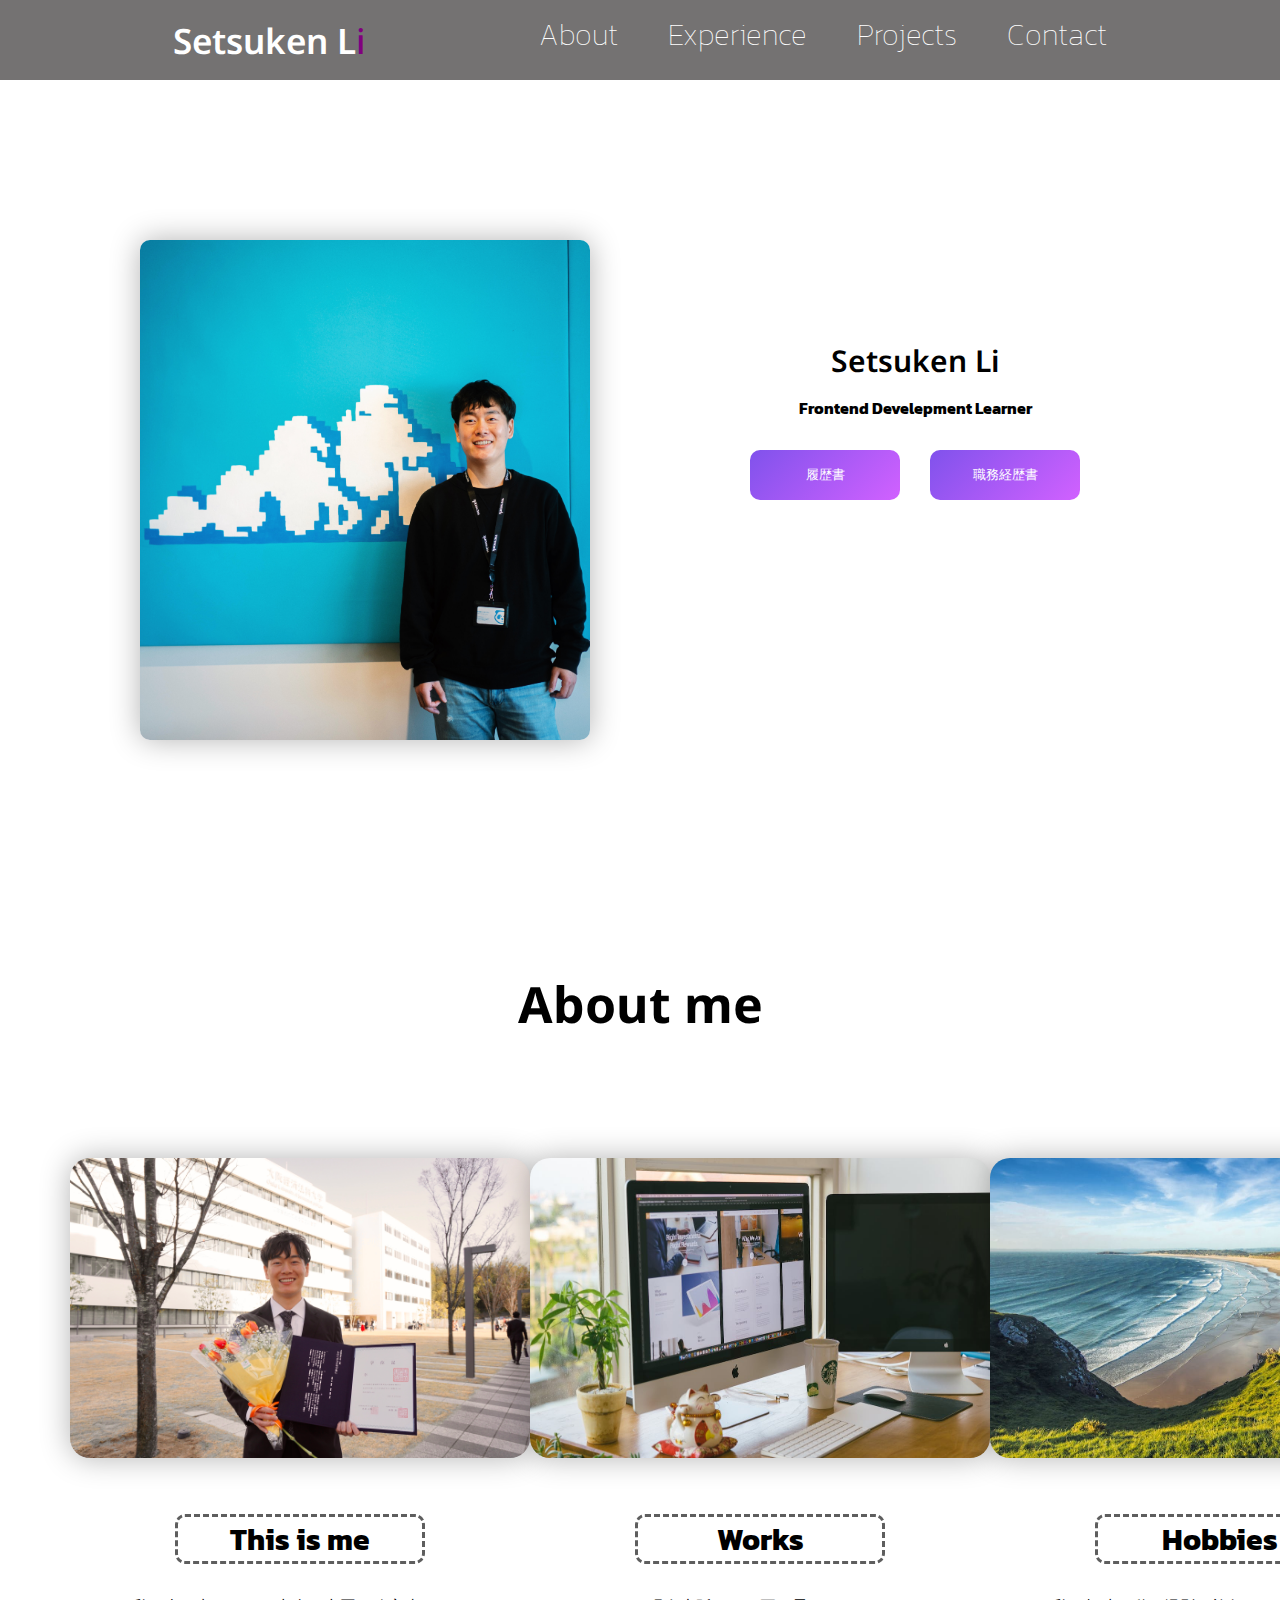
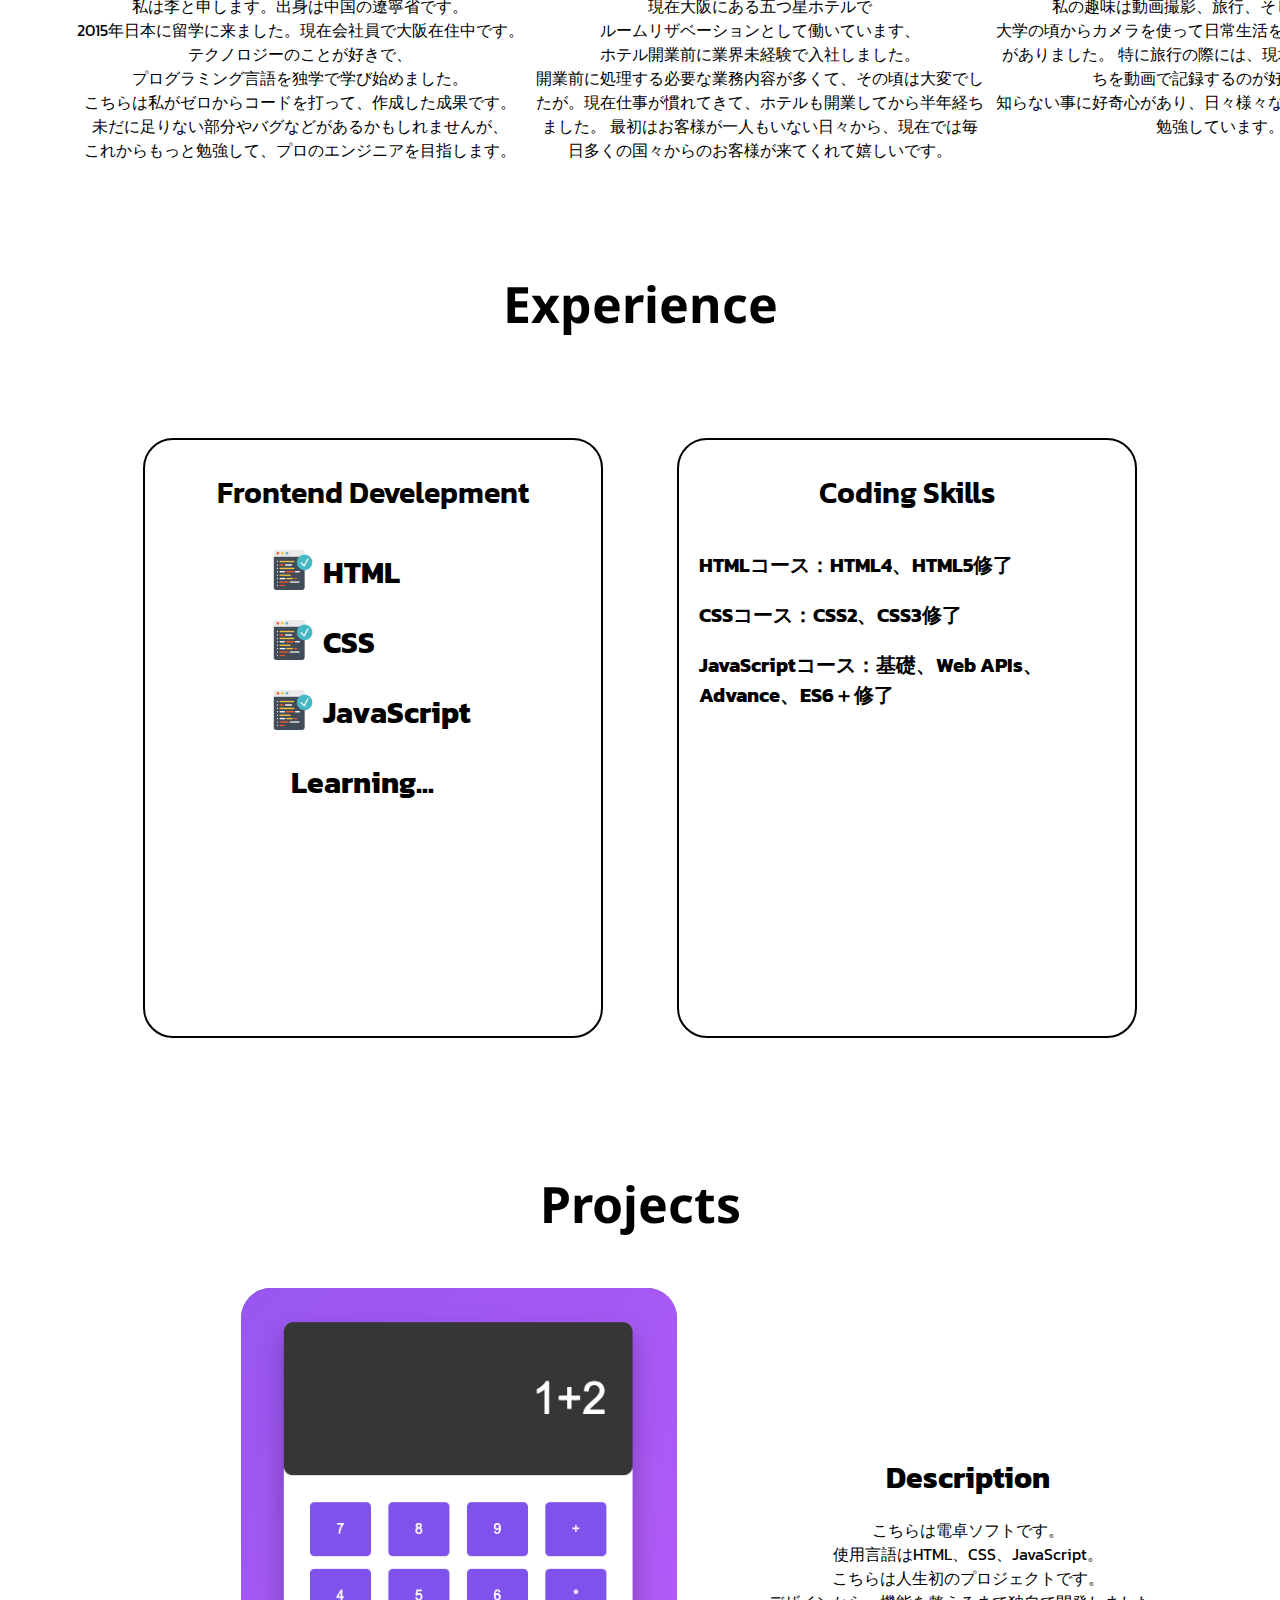
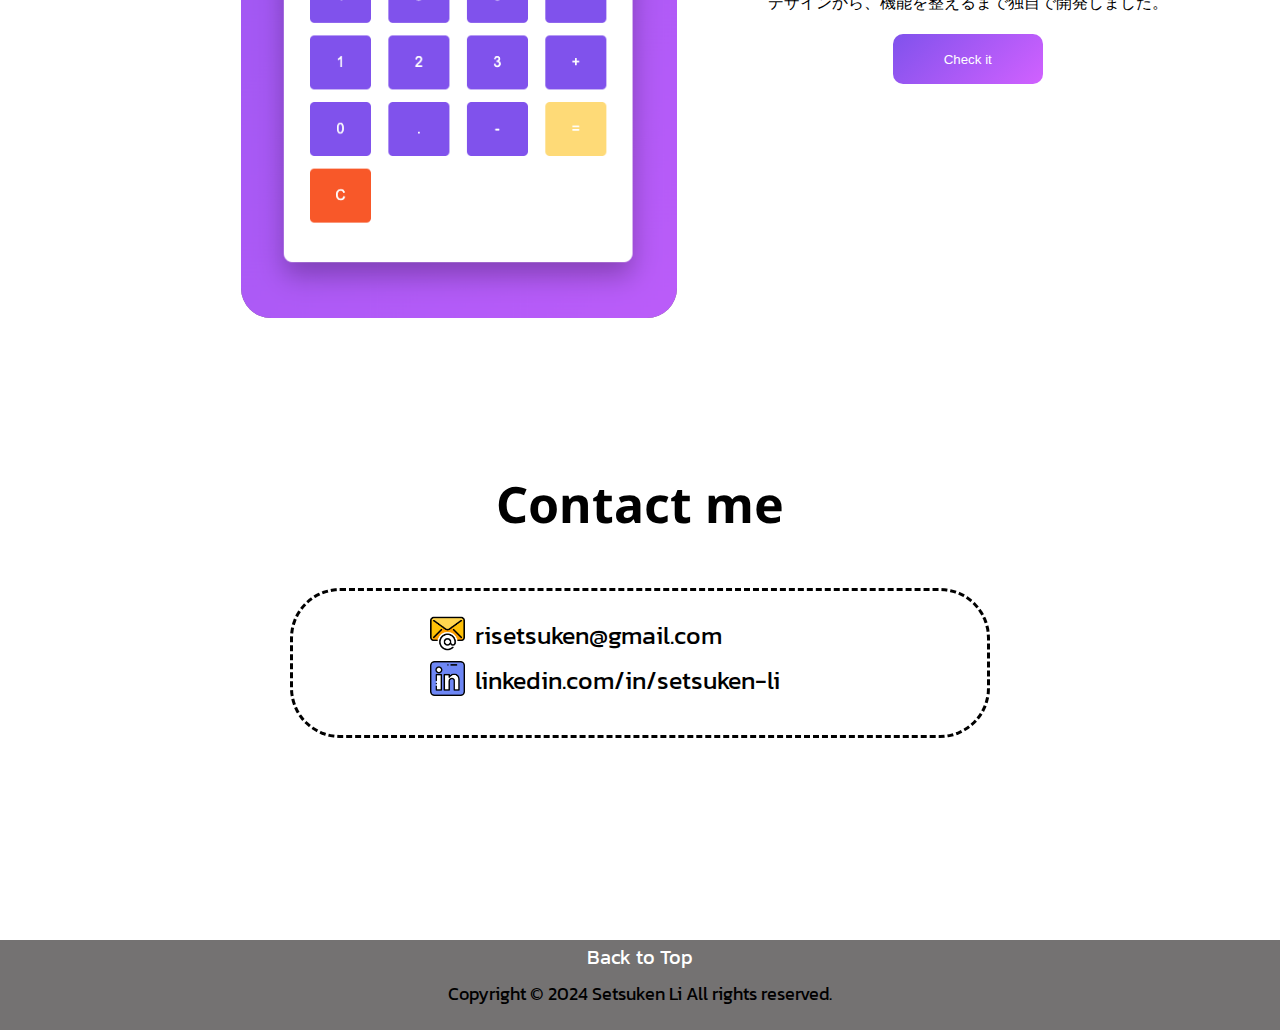
<file: index.html>
<!DOCTYPE html>
<html lang="en">
<head>
    <meta charset="UTF-8">
    <meta name="viewport" content="width=device-width, initial-scale=1.0">
    <title>Li page</title>
    <link rel="stylesheet" href="./portfolio/Style.css">
    <link rel="preconnect" href="https://fonts.googleapis.com">
    <link rel="preconnect" href="https://fonts.gstatic.com" crossorigin>
    <link href="https://fonts.googleapis.com/css2?family=Kanit:wght@200&family=Noto+Sans:wght@900&display=swap" rel="stylesheet"></head>
<body>
    <div class="container">
        <!-- topbar -->
        <section class="topbar">
            <div class="name">
                <div class="logo">Setsuken L<span>i</span></div>
            </div>
            <ul class="top-nav">
                <li><a href="javascript:;" data-id="1">About</a></li>
                <li><a href="javascript:;" data-id="2">Experience</a></li>
                <li><a href="javascript:;" data-id="3">Projects</a></li>
                <li><a href="javascript:;" data-id="4">Contact</a></li>
            </ul>
        </section>
        <!-- main-content -->
        <section class="content">
            <div class="main-photo">
                <img src="./portfolio/images/My photo.jpg" alt="photo">
            </div>
            <div class="introduction-containers">
                <div class="brief-introduction">
                    <h1>Setsuken Li</h1>
                    <h4>Frontend Develepment Learner</h4>
                </div>
                <div class="btn-containers">
                    <button class="btn-cv">履歴書</button>
                    <button class="btn-info">職務経歴書</button>
                </div>
            </div>
        </section>
        <!-- about-me -->
        <section id="about-me">
            <div class="section-titel">
                <h2>About me</h2>
            </div> 
            <div class="about-me-photo">
                <div class="photo-1">
                    <img src="./portfolio/images/IMG_4202.jpg" alt="">
                    <h3>This is me</h3>
                    <P>私は李と申します。出身は中国の遼寧省です。<br>2015年日本に留学に来ました。現在会社員で大阪在住中です。
                        テクノロジーのことが好きで、<br>プログラミング言語を独学で学び始めました。<br>こちらは私がゼロからコードを打って、作成した成果です。
                        未だに足りない部分やバグなどがあるかもしれませんが、<br>これからもっと勉強して、プロのエンジニアを目指します。
                    </P>
                </div>
                <div class="photo-2">
                    <img src="./portfolio/images/Work.jpeg" alt="work">
                    <h3>Works</h3>
                    <P>現在大阪にある五つ星ホテルで<br>ルームリザベーションとして働いています、<br>ホテル開業前に業界未経験で入社しました。<br>
                        開業前に処理する必要な業務内容が多くて、その頃は大変でしたが。現在仕事が慣れてきて、ホテルも開業してから半年経ちました。
                        最初はお客様が一人もいない日々から、現在では毎日多くの国々からのお客様が来てくれて嬉しいです。
                    </P>
                </div>
                <div class="photo-3">
                    <img src="./portfolio/images/Travel.jpeg" alt="travel">
                    <h3>Hobbies</h3>
                    <P>私の趣味は動画撮影、旅行、そして勉強です。<br>大学の頃からカメラを使って日常生活を記録し、編集することがありました。
                        特に旅行の際には、現地の風景と自分の気持ちを動画で記録するのが好きです。
                        <br>知らない事に好奇心があり、日々様々な知識や外国語を吸収し勉強しています。
                    </P>
                </div>
            </div>         
        </section>
        <!-- Experience -->
        <section id="experience-section">
            <div class="section-titel">
                <h2>Experience</h2>
            </div>
            <div class="job-containers">
                <div class="coding">
                    <h3>Frontend Develepment</h3>
                    <div class="Pro-languages">
                        <div>
                            <img src="./portfolio/images/icon.png" alt="">
                            <h4>HTML</h4>
                        </div>
                        <div>
                            <img src="./portfolio/images/icon.png" alt="">
                            <h4>CSS</h4>
                        </div>
                        <div>
                            <img src="./portfolio/images/icon.png" alt="">
                            <h4>JavaScript</h4>
                        </div>
                        <div>
                            <h4>&nbsp;&nbsp;&nbsp;Learning...</h4>
                        </div>
                    </div>
                </div>
                <div class="working-experience">
                    <h3>Coding Skills</h3>
                    <div class="skills">
                        <h4>HTMLコース：HTML4、HTML5修了</h4>
                        <h4>CSSコース：CSS2、CSS3修了</h4>
                        <h4>JavaScriptコース：基礎、Web APIs、Advance、ES6＋修了</h4>
                    </div>
                </div>
            </div>
        </section>
        <!-- Projects -->
        <section id="projects-section">
            <div class="section-titel">
                <h2>Projects</h2>
            </div>
            <div class="project-container">
                <div class="project-img">
                    <img src="./portfolio/images/Project.png" alt="calculator">
                </div>
                <div class="project-description">
                    <h3>Description</h3>
                    <p>こちらは電卓ソフトです。<br>
                        使用言語はHTML、CSS、JavaScript。<br>
                        こちらは人生初のプロジェクトです。<br>
                        デザインから、機能を整えるまで独自で開発しました。
                    </p>
                    <button class="check-it">Check it</button>
                </div>
            </div>
        </section>
        <!-- Contact section -->
        <section id="contact-section">
            <div class="section-titel">
                <h2>Contact me</h2>
            </div>
            <div class="cotact-info">
                <div>
                    <img src="./portfolio/images/email.png" alt="Email">
                    <p>risetsuken@gmail.com</p>
                </div>
                <div>
                    <img src="./portfolio/images/linkedin.png" alt="Linkedin">
                    <p>linkedin.com/in/setsuken-li</p>
                </div>
            </div>
        </section>
        <!-- footer and copyright -->
        <footer class="footer-section">
            <a href="javascript:;">Back to Top</a>
            <p class="copyright">Copyright &copy; 2024 Setsuken Li All rights reserved.</p>
        </footer>
    </div>
    <script src="./portfolio/App.js"></script>
</body>
</html>
</file>
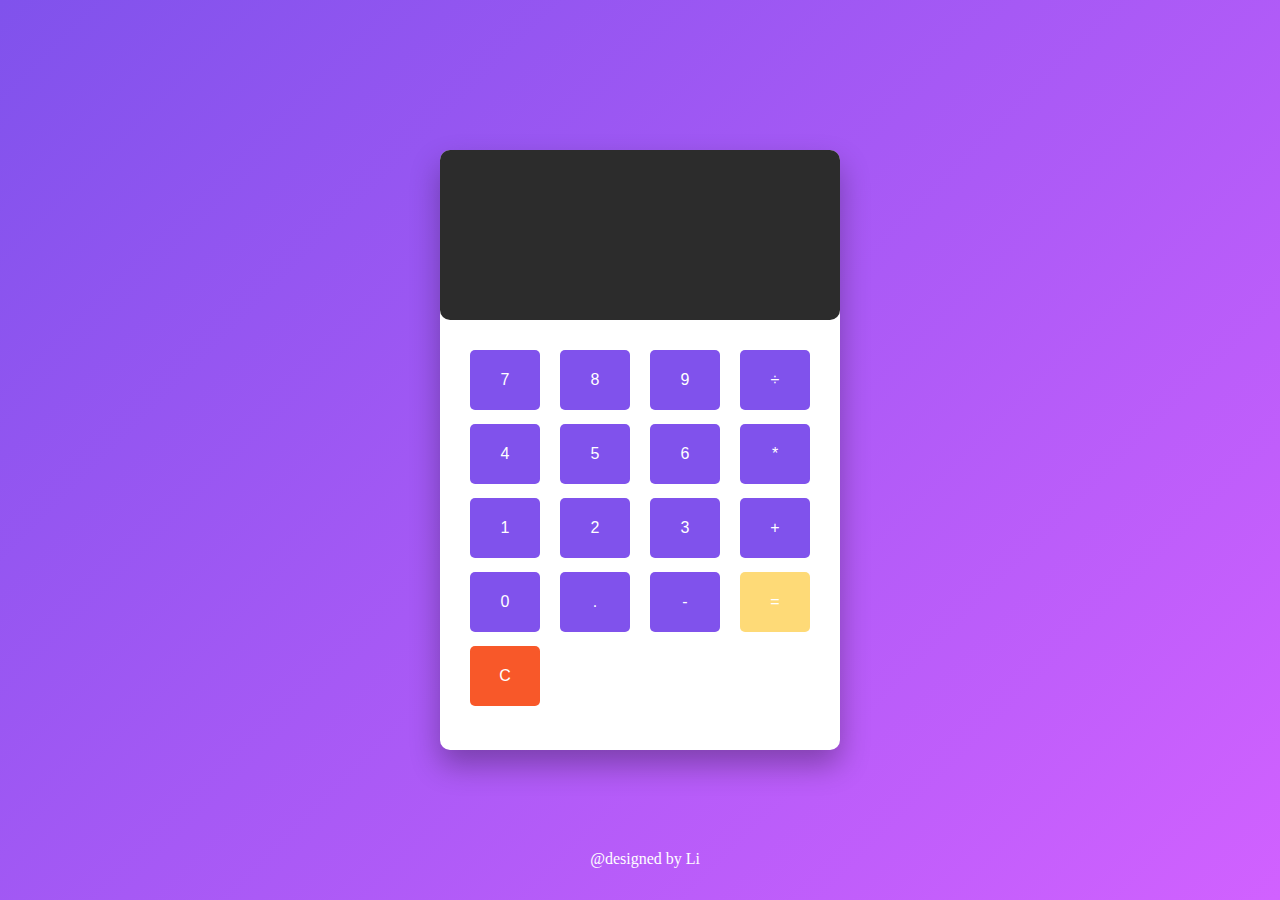
<file: Calculator/Index.html>
<!DOCTYPE html>
<html lang="en">
<head>
    <meta charset="UTF-8">
    <meta name="viewport" content="width=device-width, initial-scale=1.0">
    <title>Document</title>
    <link rel="stylesheet" href="./Style.css">
</head>
<body>
    <div class="content">
        <div class="head">
            <input type="text" class="screen">
        </div>
        <div class="keyboard">
            <button class="key" data-value="7">7</button>
            <button class="key" data-value="8">8</button>
            <button class="key" data-value="9">9</button>
            <button class="key" data-value="/">÷</button>
            <button class="key" data-value="4">4</button>
            <button class="key" data-value="5">5</button>
            <button class="key" data-value="6">6</button>
            <button class="key" data-value="*">*</button>
            <button class="key" data-value="1">1</button>
            <button class="key" data-value="2">2</button>
            <button class="key" data-value="3">3</button>
            <button class="key" data-value="+">+</button>
            <button class="key" data-value="0">0</button>
            <button class="key" data-value=".">.</button>
            <button class="key" data-value="-">-</button>
            <button class="key key-equal">=</button>
            <button class="key key-c">C</button>
        </div>
        <footer>
            <div class="copyright">@designed by Li</div>
        </footer>
    </div>
    <script src="./App.js"></script>
</body>
</html>
</file>
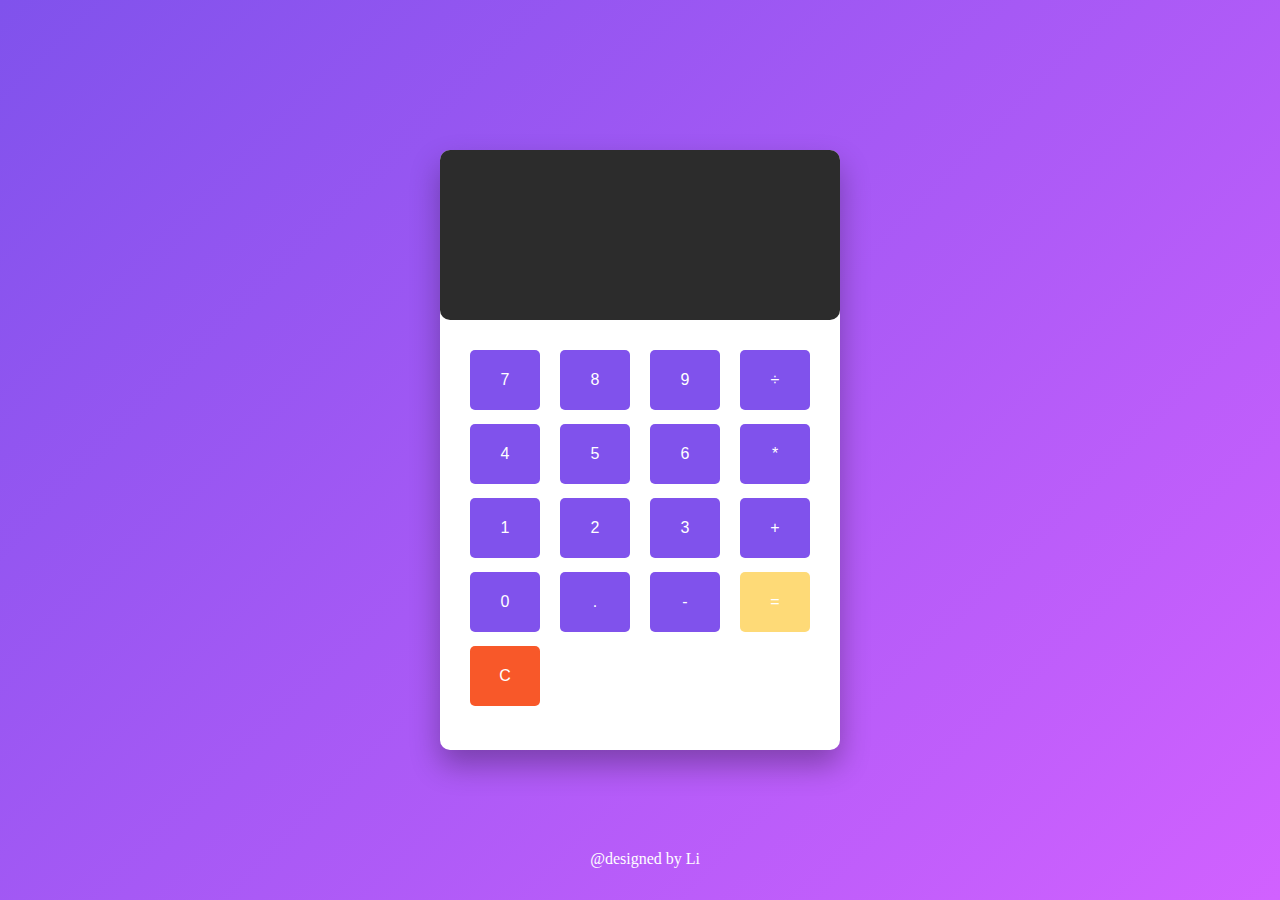
<file: Calculator/index.html>
<!DOCTYPE html>
<html lang="en">
<head>
    <meta charset="UTF-8">
    <meta name="viewport" content="width=device-width, initial-scale=1.0">
    <title>Document</title>
    <link rel="stylesheet" href="./Style.css">
</head>
<body>
    <div class="content">
        <div class="head">
            <input type="text" class="screen">
        </div>
        <div class="keyboard">
            <button class="key" data-value="7">7</button>
            <button class="key" data-value="8">8</button>
            <button class="key" data-value="9">9</button>
            <button class="key" data-value="/">÷</button>
            <button class="key" data-value="4">4</button>
            <button class="key" data-value="5">5</button>
            <button class="key" data-value="6">6</button>
            <button class="key" data-value="*">*</button>
            <button class="key" data-value="1">1</button>
            <button class="key" data-value="2">2</button>
            <button class="key" data-value="3">3</button>
            <button class="key" data-value="+">+</button>
            <button class="key" data-value="0">0</button>
            <button class="key" data-value=".">.</button>
            <button class="key" data-value="-">-</button>
            <button class="key key-equal">=</button>
            <button class="key key-c">C</button>
        </div>
        <footer>
            <div class="copyright">@designed by Li</div>
        </footer>
    </div>
    <script src="./App.js"></script>
</body>
</html>
</file>
<file: portfolio/Style.css>
* {
    margin: 0;
    padding: 0;
    box-sizing: border-box;
    /* font-family: 'Kanit', sans-serif;
    font-family: 'Noto Sans', sans-serif; */
}
html {
    font-family: 'Kanit', sans-serif;
}
.container {
    height: 100vh;
    width: 100%;
}
.topbar {
    height: 80px;
    z-index: 1000;
    background-color: rgb(116, 114, 114);
    display: flex;
    justify-content: space-evenly;
}
.name {
    margin: auto 0;
    font-size: 35px;
    font-weight: 600;
    color: white;
    font-family: 'Noto Sans', sans-serif;  
    
}
.name span {
    color: purple;
    font-weight: 500;
}
.name:hover {
    cursor: default;
}
.topbar ul {
    list-style: none;
    display: flex;
    justify-content: center;
    gap: 50px;
}
.topbar ul a {
    text-decoration: none;
    font-size: 30px;
    font-weight: 100;
    line-height: 70px;
    color: white;
    scroll-behavior: smooth;
}
.topbar ul a:hover {
    transform: scale(1.5);
    color: purple;
    text-decoration: underline;
    text-underline-offset: 15px;
}
/* main-content-section */
.content {
    height: calc(100vh - 80px);
    width: 100%;
    display: flex;
    justify-content: center;
    align-items: center;
    gap: 100px;
}
.main-photo  {
    height: 500px;
    width: 450px;
    overflow: hidden;
    border-radius: 10px;
    box-shadow: 0px 0px 30px rgb(0, 0, 0, 0.3);
}
.main-photo img {
    width: 450px;
    margin-top: -140px;
}
.introduction-containers {
    height: 500px;
    width: 450px;
}
.brief-introduction h1 {
    margin-top: 100px;
    text-align: center;
    font-size: 30px;
    font-weight: 600;
    font-family: 'Noto Sans', sans-serif;
    margin-bottom: 15px;
}
.brief-introduction h4 {
    text-align: center;
    margin-bottom: 10px;
}
.brief-introduction p {
    text-align: center;
}
.btn-containers {
    display: flex;
    justify-content: center;
    gap: 30px;
    margin: 30px auto;
}
.btn-containers button {
    border: none;
    color: #fff;
    height: 50px;
    width: 150px;
    border-radius: 10px;
    background: linear-gradient(135deg,#8052ec,#d161ff);
    transition: all 0.2s;
}
.btn-containers button:hover {
    box-shadow: 0px 0px 30px rgb(0, 0, 0, 0.3);
    transform: scale(1.05);
    cursor: pointer;
}


/* about-me Section */
#about-me {
    height: 100vh;
    width: 100%;
    padding: 70px;
}
.section-titel h2{
    font-family: 'Noto Sans', sans-serif;
    text-align: center;
    font-size: 50px;
}
.about-me-photo {
    margin-top: 120px;
    display: flex;
    justify-content: space-evenly;
    text-align: center;
}
.about-me-photo img {
    height: 300px;
    width: 460px;
    background-color: black;
    margin-bottom: 50px;
    border-radius: 20px;
    box-shadow: 0px 0px 30px rgb(0, 0, 0, 0.3);
}
.about-me-photo h3{
    height: 50px;
    width: 250px;
    margin: 0 auto;
    border-radius: 10px;
    font-size: 30px;
    border: 3px dashed rgb(94, 94, 94);
}
.about-me-photo p {
    margin: 0 auto;
    margin-top: 30px;
    font-size: 16px;
    width: 450px;
}

/* experience-section */
#experience-section {
    height: 100vh;
    width: 100%;
    padding: 70px;
}
.job-containers {
    margin-top: 100px;
    display: flex;
    justify-content: space-evenly;
}
.job-containers .coding, .working-experience {
    height: 600px;
    width: 460px;
    background-color: #fff;
    border-radius: 30px;
    border: 2px solid black;
    padding-top: 30px;
}
.Pro-languages {
    margin-left: 28%;
    margin-top: 35px;
}
.job-containers h3 {
    font-size: 30px;
    font-weight: 600;
    text-align: center;
}
.Pro-languages div {
    margin-bottom: 20px;
    display: flex;
}
.Pro-languages img {
    height: 40px;
    width: 40px;
    margin-right: 10px;
}
.Pro-languages h4 {
    height: 50px;
    width: 50px;
    font-size: 30px;
}
.skills {
    margin-top: 35px;
}
.working-experience h4 {
    font-size: 20px;
    padding-left: 20px;
    margin-bottom: 20px;
}

/* project-container */
#projects-section {
    height: 100vh;
    width: 100%;
    padding: 70px;
}
.project-container {
    margin-top: 50px;
    margin-left: 15%;
    display: flex;
}
.project-img img {
    border-radius: 30px;
    background-color: rgb(116, 114, 114);
    width: 90%;
    height: 90%;
}
.project-description {
    height: 700px;
    width: 500px;
    text-align: center;
    padding-top: 150px;
}
.project-description h3 {
    font-size: 30px;
    line-height: 80px;
}
.project-description button {
    border: none;
    color: #fff;
    height: 50px;
    width: 150px;
    border-radius: 10px;
    background: linear-gradient(135deg,#8052ec,#d161ff);
    transition: all 0.2s;
    margin-top: 20px;
}
.project-description button:hover {
    box-shadow: 0px 0px 30px rgb(0, 0, 0, 0.3);
    transform: scale(1.05);
    cursor: pointer;
}

/* Contact section */
#contact-section {
    height: 60vh;
    width: 100%;
    padding: 70px;
}
.cotact-info {
    height: 150px;
    width: 700px;
    background-color: #fff;
    margin: 0 auto;
    padding-left: 12%;
    padding-top: 25px;
    border: 3px dashed black;
    border-radius: 50px;
    margin-top: 50px;
}
.cotact-info div {
    display: flex;
}
.cotact-info img {
    height: 35px;
    width: 35px;
    margin-right: 10px;
    margin-bottom: 10px;
}
.cotact-info p {
    font-size: 25px;
}




/* Footer section */
.footer-section {
    height: 10vh;
    width: 100%;
    background-color: rgb(116, 114, 114);
    text-align: center;
    line-height: 35px;
}
.footer-section a {
    font-size: 20px;
    color: #fff;
    text-decoration: none;
}
.copyright {
    text-align: center;
    font-size: 18px;
}
</file>
<file: Calculator/Style.css>
* {
    padding: 0;
    margin: 0;
    box-sizing: border-box;
}
body {
    min-height: 100vh;
    background: linear-gradient(135deg,#8052ec,#d161ff);
    display: flex;
}
.head input {
    width: 100%;
    height: 170px;
    border: none;
    border-radius: 10px;
    background-color: #080808da;
    text-align: right;
    font-size: 50px;
    font-weight: 300px;
    color: white;
    pointer-events: none;
    padding-right: 30px;
}
.content {
    height: 600px;
    width: 400px;
    background-color: white;
    border: none;
    border-radius: 10px;
    margin: auto;
    box-shadow: 0px 15px 30px rgb(0, 0, 0, 0.3);
    position: relative;
}
.keyboard{
    height: 430px;
    width: 100%;
    display: flex;
    flex-wrap: wrap;
    justify-content: space-between;
    padding: 30px;
    
}
.key {
    height: 60px;
    width: 70px;
    border-radius: 5px;
    background-color: #8052ec;
    color: white;
    font-size: 16px;
    font-weight: 300px;
    border: none;
    cursor: pointer;
}
.key:hover {
    box-shadow: 0 0 5px black;
}
.key-c {
    background-color: #f85829;
}
.key-equal {
    background-color: #feda77;
}
.copyright {
    position: absolute;
    top: 700px;
    right: 140px;
    font-size: 16px;
    color: white;
}
</file>
